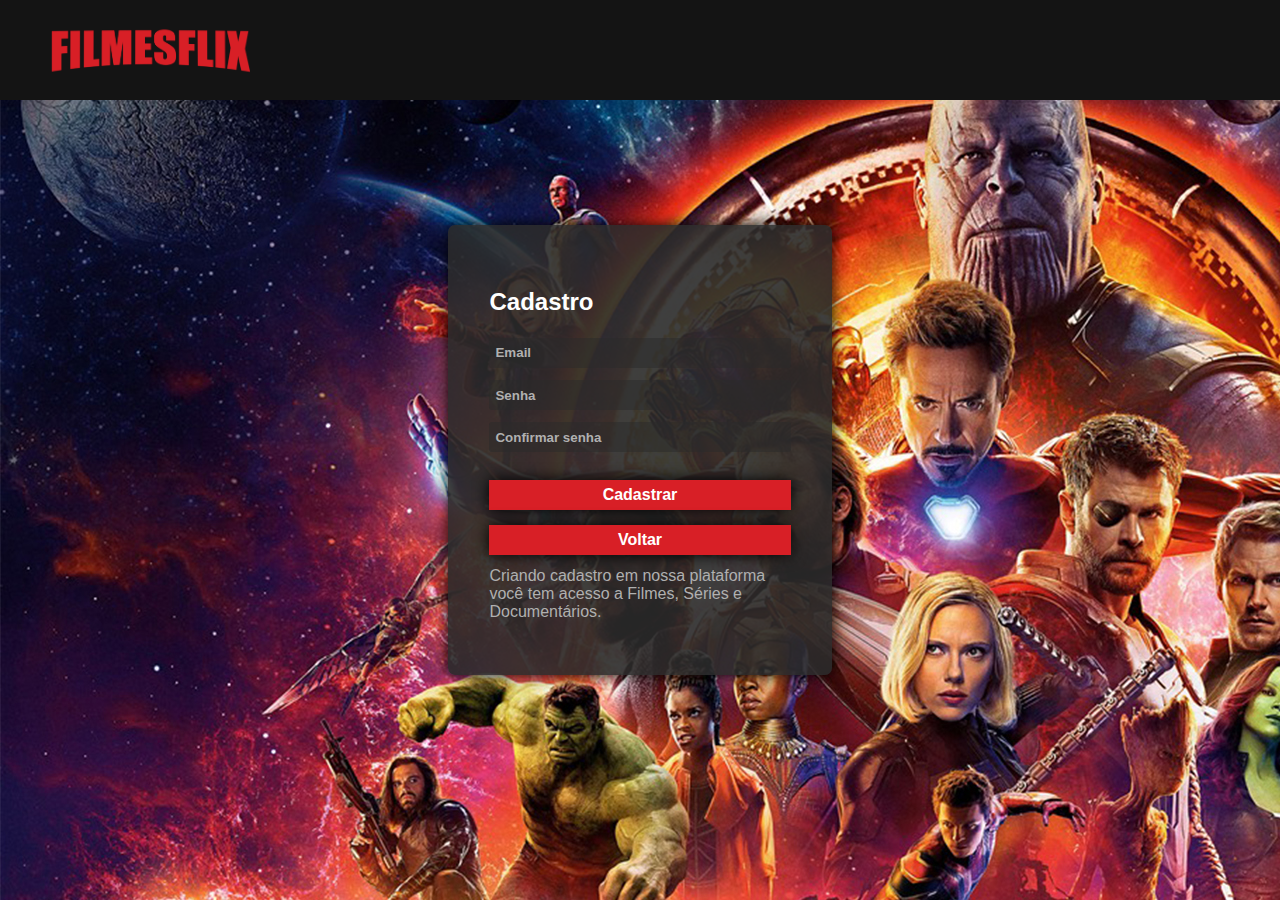
<file: cadastro.html>
<!DOCTYPE html>
<html lang="pt-br">
    <head>
        <title>Filmesflix</title>
        <meta http-equiv="content-type" content="text/html"  charset="UTF-8">
        <meta http-equiv="content-language" content="pt-br">
        <meta name="author" content="Cesar Fabiano Santos da Silva">
        <meta name="reply-to" content="cesar.fabiano.hu3@outlook.com    ">
        <meta name="description" content="Filmes, s&eacute;ries e muito mais. Sem limites. Assista onde quiser. Cancele quando quiser. Pronto para assistir?">
        
        <meta name="viewport" content="width=device-width, initial-scale=1.0">


        <link rel="stylesheet" href="FilmeFlix/css/estilo.css" type="text/css">
        <link rel="icon" href="FilmeFlix/img/l.png">
        <link rel="stylesheet" href="https://stackpath.bootstrapcdn.com/font-awesome/4.7.0/css/font-awesome.min.css" integrity="sha384-wvfXpqpZZVQGK6TAh5PVlGOfQNHSoD2xbE+QkPxCAFlNEevoEH3Sl0sibVcOQVnN" crossorigin="anonymous">

        <link rel="preconnect" href="https://fonts.gstatic.com">
        <link href="https://fonts.googleapis.com/css2?family=Baloo+Tamma+2:wght@400;500;600;700;800&display=swap" rel="stylesheet"> 

        <script type="text/javascript" src="FilmeFlix/js/scripts.js"></script> 
    </head>
    <body id="tela_login">            
        <header id="topo">
            <a href=""><figure id="logo"></figure></a>
        </header> 
        <div id="principal">
            <div id="container">
                <form action="#" method="GET">
                    <div id="formulario">
                        <h2>Cadastro</h2>
                        <div id="elementos_form">
                            <input placeholder="Email" type="Email" name="email" id="email">
                        </div>
                        <div id="elementos_form">
                            <input placeholder="Senha" type="password" name="senha" id="senha">
                        </div>
                        <div id="elementos_form">
                            <input placeholder="Confirmar senha" type="password" name="confirmaSenha" id="confirmaSenha">
                        </div>
                        <div id="elementos_form">
                            <button onclick="cadastraUsuario('email','senha','confirmaSenha');" type="button">Cadastrar</button>
                            <button onclick="voltaPagina();" type="button">Voltar</button>
                        </div>
                        <p>Criando cadastro em nossa plataforma você tem acesso a Filmes, Séries e Documentários.</p>
                    </div>
                </form>
            </div>
        </div>
    </body>
</html>
</file>
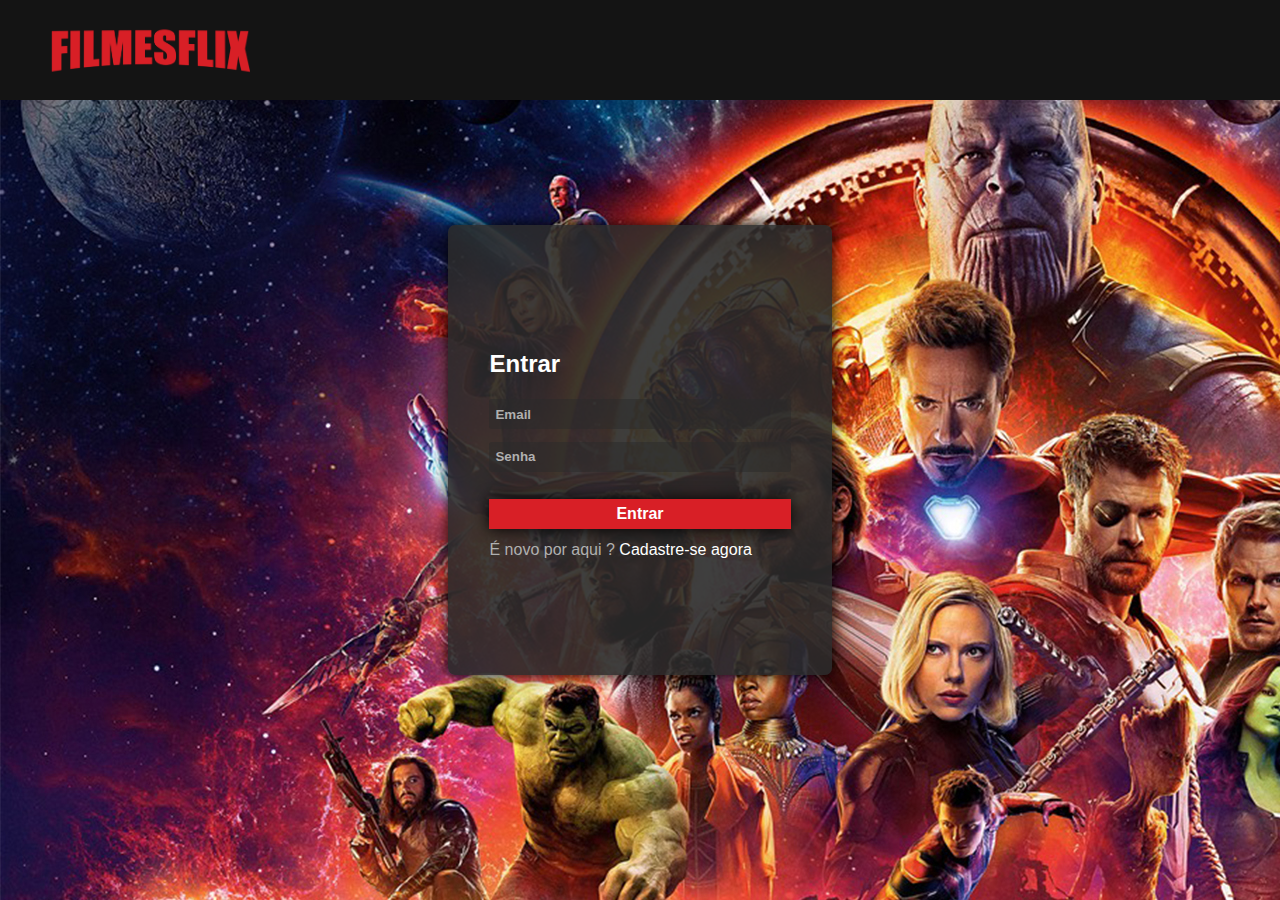
<file: FilmeFlix/login.html>
<!DOCTYPE html>
<html lang="pt-br">
    <head>
        <title>Filmesflix</title>
        <meta http-equiv="content-type" content="text/html"  charset="UTF-8">
        <meta http-equiv="content-language" content="pt-br">
        <meta name="author" content="Cesar Fabiano Santos da Silva">
        <meta name="reply-to" content="cesar.fabiano.hu3@outlook.com    ">
        <meta name="description" content="Filmes, s&eacute;ries e muito mais. Sem limites. Assista onde quiser. Cancele quando quiser. Pronto para assistir?">
        
        <meta name="viewport" content="width=device-width, initial-scale=1.0">


        <link rel="stylesheet" href="css/estilo.css" type="text/css">
        <link rel="icon" href="img/l.png">
        <link rel="stylesheet" href="https://stackpath.bootstrapcdn.com/font-awesome/4.7.0/css/font-awesome.min.css" integrity="sha384-wvfXpqpZZVQGK6TAh5PVlGOfQNHSoD2xbE+QkPxCAFlNEevoEH3Sl0sibVcOQVnN" crossorigin="anonymous">

        <link rel="preconnect" href="https://fonts.gstatic.com">
        <link href="https://fonts.googleapis.com/css2?family=Baloo+Tamma+2:wght@400;500;600;700;800&display=swap" rel="stylesheet">

        <script type="text/javascript" src="js/scripts.js"></script>    
    </head>
    <body id="tela_login">            
        <header id="topo">
            <a href=""><figure id="logo"></figure></a>
        </header> 
        <div id="principal">
            <div id="container">
                <form action="#" method="GET">
                    <div id="formulario">
                        <h2>Entrar</h2>
                        <div id="elementos_form">
                            <input placeholder="Email" type="Email" name="email" id="email">
                        </div>
                        <div id="elementos_form">
                            <input placeholder="Senha" type="password" name="senha" id="senha">
                        </div>
                        <div id="elementos_form">
                            <button onclick="verificaCampos('email','senha');" type="button">Entrar</button>
                        </div>
                        <p>É novo por aqui ? <a href="cadastro.html">Cadastre-se agora</a></p>
                    </div>
                </form>
            </div>
        </div>
    </body>
</html>
</file>
<file: FilmeFlix/css/estilo.css>
@charset 'utf-8';

*{
    margin: 0;
    padding: 0;
    text-decoration: none;
    font-family: 'Helvetica Neue',Helvetica,Arial,sans-serif;
    border: none;
    box-sizing: border-box;
}
body{
    background-color: #141414;
}
ul{
    list-style: none;
}
main #titulo{
    display: flex;
    justify-content: center;
    align-items: center;
    float: left;
    margin-top: 5%;
    height: 0px;
}
video{
  margin: 0;
  padding: 0;
  border:none;
}
#titulo{
    padding: 4% 4%;
    font-size: 1.1em;
    color: #e5e5e5;
}
#topo,#corpo,#rodape{
    float: left;
}
#topo{
    background-color: rgb(20, 20, 20);
    width: 100%;
}
#topo a{
    font-size: 0.8em;
    color: white;
}
#logo{
    width: 125px;
    height: 60px;
    background-image: url(../img/logo2.png);
    background-position: center;
    background-repeat: no-repeat;
    background-size: 100px;
    float: left;
    
}
#btn_menu{
    width: 50px;
    height: 50px;
    border-radius: 10px;
    background-color: #141414;
    float: right;
    margin-top: 5px;
    margin-right: 10px;
}
#menu{
    width: 100%;
    height: 0%;
    position: fixed;
    background-color: rgba(32, 32, 32,0.9);
    overflow: hidden;
    transition: 0.5s;
    z-index: 110;
}
#menu_login{
    width: 100%;
    height: 0%;
    position: fixed;
    background-color: rgba(32, 32, 32,0.9);
    overflow: hidden;
    transition: 0.5s;
    z-index: 110;
}
#menu:target{
    height: 100%;
}
#menu_login:target{
    height: 100%;
}
#menu_login ul li:hover,
#menu ul li:hover{
    background-color: rgba(42, 42, 42,0.9);
    border-right: solid 4px rgba(82, 82, 82,0.9);
    border-left: solid 4px rgba(82, 82, 82,0.9);
}
#btn_menu_acesso_rapido{
    width: 50px;
    height: 50px;
    border-radius: 10px;
    background-color: #141414;
    float: right;
    margin-top: 5px;
    margin-right: 10px;
}
#menu_acesso_rapido{
    width: 100%;
    height: 0%;
    position: fixed;
    background-color: rgba(32, 32, 32,0.9);
    overflow: hidden;
    transition: 0.5s;
    z-index: 110;
}
#menu_acesso_rapido a{
    border: solid 1px #b0b0b0;
    border-radius: 100px;
    background-color: #232323;
    padding: 1%;     
}
#menu_acesso_rapido a:hover{
    box-shadow: 0px 3px 0px 0px #D81F26;
    border: solid 1px #D81F26;
    background-color: #303030;
}
#btn_fechar{
    float: right;
    margin-top: -3px;
    margin-right: 10px;
    padding: 20px;
}
#btn_fechar{
    font-size: 1em !important;
    font-weight: bold;
}
#menu ul{
    float: left;
    width: 100%;
    height: 100%;
    text-align: center;
}
#menu ul li{
    padding: 3%;
    font-size: 1.3em;
}
#menu_login ul{
    float: right;
    width: 100%;
    height: 100%;
    text-align: center;
}
#menu_login ul li{
    padding: 3%;
    font-size: 1.3em;
}
#menu_acesso_rapido ul{
    float: left;
    width: 100%;
    height: 100%;
    text-align: center;
}
#menu_acesso_rapido ul li{
    padding: 3%;
    font-size: 1em;
}
#rodape_banner{
    width: 100%;
    height: 10%;
    z-index: 92;
    background-image: linear-gradient(rgba(255,0,0,0), rgba(20,20,20));
    position: absolute;
    font-family: Impact;
    font-size: 5em;
    text-shadow: -10px 10px 15px #000;
    text-align: start;
    padding: 0% 4%;
}
#banner{
    width: 100%;
    text-align: center;
    font-size: 0.9em;
    color: white;
    text-shadow: 0.5px 0px 1px #000;
    display: flex;
    align-items: flex-end;
}
#botoes{
    width: 100%;
    display: flex;
    justify-content: space-around;

}
#corpo{
    width: 100%;
    padding: 1% 4%;
}
.conteudo{
    width: 100%;
    /*background-color: white;*/
    text-align: left;
    font-size: 0.9em;
    margin-bottom: 3%;
    border-radius: 7px;
    transition: transform 500ms;
    cursor: pointer;
}
#corpo img{
    width: 100%;
    height: 100%;
    border-radius: 7px;
}
#corpo .conteudo span h3{
    text-align: center;
    font-size: 1.3em;
}
#corpo .conteudo span p{
    padding: 5%;
    text-align: justify;
    text-indent: 30px;
}
#rodape{
    width: 100%;
    text-align: center;
    color: white;
    text-shadow: 0.5px 0px 1px #000;
    background-color: #141414;
    padding: 3% 4%;
    font-size: 0.9em;
    margin-top: 10px;
}
#redes_sociais a{
    color: rgba(255,255,255,0.7);
    text-shadow: none;
    font-size: 1.4em;
    margin-right: 3%;
    transition: 0.2s;

}
#redes_sociais a:hover{
    color: rgba(255,255,255,1);
}
#redes_sociais i{
    transition: 0.1s;
}
#redes_sociais i:hover{
    transform: translateY(-5px);
}
#rodape p{
    margin-top: 10px;
}
#rodape #links a{
    padding: 1% 4%;
    float: left;
    font-size: 0.9em;
    font-style: italic;
    color: #636363;
    text-decoration: none;
    position: relative;
}
#rodape #links a:before {
  content: "";
  position: absolute;
  width: 100%;
  height: 3px;
  bottom: 0;
  left: 0;
  background-color: #d81f26;
  visibility: hidden;
  -webkit-transform: scaleX(0);
  transform: scaleX(0);
  -webkit-transition: all 0.3s ease-in-out 0s;
  transition: all 0.3s ease-in-out 0s;
}
#rodape #links a:hover:before {
  visibility: visible;
  -webkit-transform: scaleX(1);
  transform: scaleX(1);
}
#links{
    display: flex;
    justify-content: center;
    align-items: center;
    color: #636363;
}
#links div {
    width: 100%;
    padding: 0px 0px 0px 0px;
}
#links img {
    width: 100%;
}
#links #conteudo_esquerda {
    display: none;
}
#tela_login{
    background-color: #202020;
    background-image: url(../imgFilmes/avengerUltimato.jpg);
}
#principal{
    width: 100%;
    height: 100%;
    display: flex;
    justify-content: center;
    align-items: center;
    position: absolute;
}
#container{ 
    width: 90%;
    height: 80%;
    background-color: rgba(42, 42, 42,0.9);
    border-radius: 7px;
    box-shadow: 0px 0px 15px #000;
    display: flex;
    justify-content: center;
    align-items: center;
}
#container form{
    width: 80%;
    display: flex;
    justify-content: center;
    align-items: center;
}
#elementos_form{
    width: 100%;
    padding: 2% 1%;
}
#elementos_form label{
    font-size: 1em;
    color: #fff;
    font-weight: bold;
    text-shadow: -1px 1px 4px #000;

}
#elementos_form input{
    background-color: rgba(42, 42, 42,0.5);
    width: 100%;
    height: 30px;
    outline: none;
    padding: 2%;
    box-shadow: 0px 0px 0px #d81f26;
    border-radius: 3px;
    transition: 0.2s;
    color: #fff;
    font-weight: bold;
}
#elementos_form input:focus{
    box-shadow: 0px 3px 0px #d81f26;
}
#elementos_form ::placeholder{
    font-size: 1em;
    color: #b0b0b0;
    font-weight: bold;
}
#elementos_form button{
    background-color: #D81F26;
    width: 100%;
    height: 30px;
    outline: none;
    margin: 5% 0% 0% 0%;
    cursor: pointer;
    box-shadow: 0px 0px 15px #000;
    font-size: 1em;
    color: #fff;
    font-weight: bold;
}
#formulario{
    width: 100%;
    height: 100%;
    color: #b0b0b0;
}    
#formulario h2{
    width: 100%;
    padding: 5% 1%;
    color: #fff;
}
#formulario p{
    width: 100%;
    padding: 4% 1%;
    color: #b0b0b0;
}
#formulario a{
    text-decoration: none;
    color: #fff;
}
/* The Modal (background) */
.modal_filme {
  display: none; 
  position: fixed; 
  z-index: 1000; 
  padding-top: 70px; 
  left: 0;
  top: 0;
  width: 100%; 
  height: 100%; 
  overflow: auto; 
  background-color: rgb(0,0,0); 
  background-color: rgba(0,0,0,0.9); 
}
.modal {
  display: block; 
  position: fixed; 
  z-index: 1000; 
  padding-top: 70px; 
  left: 0;
  top: 0;
  width: 100%; 
  height: 100%; 
  overflow: auto; 
  background-color: rgb(0,0,0); 
  background-color: rgba(0,0,0,0.9); 
}
.modal_filme .modal-content img{
    width: 100%;
    height: 100%;
}
.modal_filme .modal-content{
    width: 100%;
}
/* Modal Content */
.modal-content {
  position: relative;
  background-color: #141414;
  margin: auto;
  padding: 0;
  border: 1px solid #000;
  width: 85%;
  box-shadow: 0 4px 8px 0 rgba(0,0,0,0.2),0 6px 20px 0 rgba(0,0,0,0.19);
  -webkit-animation-name: animatetop;
  -webkit-animation-duration: 0.4s;
  animation-name: animatetop;
  animation-duration: 0.4s
}
/* Add Animation */
@-webkit-keyframes animatetop {
  from {top:-300px; opacity:0} 
  to {top:0; opacity:1}
}
@keyframes animatetop {
  from {top:-300px; opacity:0}
  to {top:0; opacity:1}
}
/* botão fechar */
.close {
  color: white;
  float: right;
  font-size: 28px;
  font-weight: bold;
  display: flex;
  justify-content: center;
  align-items: center;
}
.close:hover,
.close:focus {
  color: #D81F26;
  text-decoration: none;
  cursor: pointer;
}
.modal-header {
    padding: 5px 16px 10px 16px;
    background-color: #141414;
    color: white;
}
.modal-body {
    padding: 0px;
}
.modal-body figure img{
    width: 100%;
}
.modal-footer {
    padding: 4px 16px;
    background-color: #141414;
    color: white;
}
.modal-body #assistir_filme {
    display: flex;
    justify-content: flex-end;
    align-items: center;
    padding: 0% 2%;
}
.modal-body #assistir_filme #btn-assistir_filme i{
    font-size: 1.2em;
}
.modal-body #assistir_filme #btn-assistir_filme{
    padding: 1% 1%;
    float: left;
    font-size: 0.9em;
    color: #fff;
    text-decoration: none;
    position: relative;
    font-weight: bold;
    cursor: pointer;
}
.modal-body #assistir_filme #btn-assistir_filme:before {
  content: "";
  position: absolute;
  width: 100%;
  height: 3px;
  bottom: 0;
  left: 0;
  background-color: #d81f26;
  visibility: hidden;
  -webkit-transform: scaleX(0);
  transform: scaleX(0);
  -webkit-transition: all 0.3s ease-in-out 0s;
  transition: all 0.3s ease-in-out 0s;
}
.modal-body #assistir_filme #btn-assistir_filme:hover:before {
  visibility: visible;
  -webkit-transform: scaleX(1);
  transform: scaleX(1);
}
#filmeMovie {
  position: fixed; /*  absolute ou fixed */
  width: 193%;
  z-index: 20;
  height: 53%;
  left: -183px;
  top: 177px;
  object-fit: cover;
  transform:rotate(90deg);
}
#div-filme {
  width: 100%;
}    
@media screen and (max-width:360px){
  #filmeMovie {
    position: fixed;
    width: 179%;
    z-index: 20;
    height: 57%;
    left: -142px;
    top: 135px;
    object-fit: cover;
    transform: rotate(90deg);
  } 
}    
@media screen and (min-width:400px){

    #logo{
        width: 150px;
        height: 70px;
        to  background-size: 120px;
    }

    #btn_menu{
        margin-top: 10px;
    }
    #btn_fechar{
        margin-top: 3px;
    }
    #corpo .conteudo span h3{
        font-size: 1.7em;
    }
    #corpo .conteudo span p{
        font-size: 1.2em;
    }
    #redes_sociais a{
        font-size: 1.8em;
    }
    #rodape p{
        font-size: 1.3em;
    }
    #titulo{
        padding: 2% 4%;
    }
    #menu_login ul li:hover,
    #menu ul li:hover{
        background-color: rgba(42, 42, 42,0.9);
        border-right: solid 4px rgba(82, 82, 82,0.9);
        border-left: solid 4px rgba(82, 82, 82,0.9);
    }
    #btn_menu_acesso_rapido{
        margin-top: 10px;
    }
    #container{
        width: 90%;
        height: 80%;
        background-color: rgba(42, 42, 42,0.9);
        border-radius: 7px;
        box-shadow: 0px 0px 15px #000;
        display: flex;
        justify-content: center;
        align-items: center;
    }
    #container form{
        width: 80%;
        display: flex;
        justify-content: center;
        align-items: center;
    }
    #elementos_form{
        width: 100%;
        padding: 2% 1%;
    }
    #elementos_form label{
        font-size: 1em;
        color: #fff;
        font-weight: bold;
        text-shadow: -1px 1px 4px #000;

    }
    #elementos_form input{
        background-color: rgba(42, 42, 42,0.5);
        width: 100%;
        height: 30px;
        outline: none;
        padding: 2%;
        box-shadow: 0px 0px 0px #d81f26;
        border-radius: 3px;
        transition: 0.2s;
        color: #fff;
        font-weight: bold;
    }
    #elementos_form input:focus{
        box-shadow: 0px 3px 0px #d81f26;
    }
    #elementos_form ::placeholder{
        font-size: 1em;
        color: #b0b0b0;
        font-weight: bold;
    }
    #elementos_form button{
        background-color: #D81F26;
        width: 100%;
        height: 30px;
        outline: none;
        margin: 5% 0% 0% 0%;
        cursor: pointer;
        box-shadow: 0px 0px 15px #000;
        font-size: 1em;
        color: #fff;
        font-weight: bold;
    }
    #formulario{
        width: 100%;
        height: 100%;
        color: #b0b0b0;
    }    
    #formulario h2{
        width: 100%;
        padding: 5% 1%;
        color: #fff;
    }
    #formulario p{
        width: 100%;
        padding: 2% 1%;
        color: #b0b0b0;
    }
    #formulario a{
        text-decoration: none;
        color: #fff;
    }
    /* The Modal (background) */
    .modal_filme {
      display: none; 
      position: fixed; 
      z-index: 1000; 
      padding-top: 70px; 
      left: 0;
      top: 0;
      width: 100%; 
      height: 100%; 
      overflow: auto; 
      background-color: rgb(0,0,0); 
      background-color: rgba(0,0,0,0.9); 
    }
    .modal {
      display: block; 
      position: fixed; 
      z-index: 1000; 
      padding-top: 70px; 
      left: 0;
      top: 0;
      width: 100%; 
      height: 100%; 
      overflow: auto; 
      background-color: rgb(0,0,0); 
      background-color: rgba(0,0,0,0.9); 
    }
    .modal_filme .modal-content img{
        width: 100%;
        height: 100%;
    }
    .modal_filme .modal-content{
        width: 60%;
    }
      /* Modal Content */
      .modal-content {
          position: relative;
          background-color: #141414;
          margin: auto;
          padding: 0;
          border: 1px solid #000;
          width: 50%;
          box-shadow: 0 4px 8px 0 rgba(0,0,0,0.2),0 6px 20px 0 rgba(0,0,0,0.19);
          -webkit-animation-name: animatetop;
          -webkit-animation-duration: 0.4s;
          animation-name: animatetop;
          animation-duration: 0.4s
      }
      /* Add Animation */
      @-webkit-keyframes animatetop {
          from {top:-300px; opacity:0} 
          to {top:0; opacity:1}
      }
      @keyframes animatetop {
          from {top:-300px; opacity:0}
          to {top:0; opacity:1}
      }
      /* The Close Button */
      .close {
      color: white;
      float: right;
      font-size: 28px;
      font-weight: bold;
      display: flex;
      justify-content: center;
      align-items: center;
    }
    .close:hover,
    .close:focus {
      color: #D81F26;
      text-decoration: none;
      cursor: pointer;
    }
      .modal-header {
        padding: 5px 16px 10px 16px;
        background-color: #141414;
        color: white;
    }
    .modal-body {
        padding: 0px;
    }
    .modal-body figure img{
        width: 100%;
    }
    .modal-footer {
        padding: 4px 16px;
        background-color: #141414;
        color: white;
    }
    #links div {
    width: 100%;
    padding: 0px 0px 0px 0px;
    }
    #links img {
        width: 100%;
    }
    #links #conteudo_esquerda {
        display: none;
    }    
    #filmeMovie {
      position: fixed; /*  absolute ou fixed */
      width: 100%;
      z-index: 20;
      height: 91%;
      left: 0px;
      top: 70px;
      object-fit: cover;
      transform:rotate(0deg);
    }
}
@media screen and (min-width:768px){
    #btn_menu,#btn_fechar{
        display: none;
    }
    #menu{
        width: 65%;
        height: 100px;
        position: relative;
        float: left;
        transition: 0.5s;
        background: none;

    }
    #menu ul{
        width: 100%;
        height: 100%;
        display: flex;
        align-items: center;
        justify-content: space-around;
        font-size: 1.2em;
    }
    #menu ul li{
        padding: 0;
        margin: 0;
        width: auto;
    }
    #menu_login{
        width: 30%;
        height: 100px;
        position: relative;
        float: right;
        transition: 0.5s;
        background: none;

    }
    #menu_login ul{
        width: 100%;
        height: 100%;
        display: flex;
        align-items: center;
        justify-content: space-around;
        font-size: 1.2em;
    }
    #menu_login ul li{
        padding: 0;
        margin: 0;
        width: auto;
    }
    #btn_menu_acesso_rapido,#btn_fechar{
        display: none;
    }
    #menu_acesso_rapido{
        width: 100%;
        height: 80px;
        position: relative;
        float: left;
        transition: 0.5s;
        background: none;
        border-top: solid 1px #232323;
        box-shadow: 0px 15px 50px 20px #000;

    }
    #menu_acesso_rapido ul{
        width: 100%;
        height: 100%;
        display: flex;
        align-items: center;
        justify-content: space-around;
    }
    #menu_acesso_rapido ul li{
        padding: 0;
        margin: 0;
        width: auto;        
        font-size: 1em;
    }
    #topo a{
        color: #fff;
    }
    #logo{
        width: 200px;
        height: 100px;
        background-image: url(../img/logo4.png);
        background-size: 200px;
        margin-left:50px; 
    }
    #btn_menu{
        margin-top: 23px;
    }
    #btn_fechar{
        margin-top: 15px;
    }
    #corpo .conteudo span h3{
        font-size: 1.9em;
    }
    #corpo .conteudo span p{
        font-size: 1.5em;
    }

    #redes_sociais a{
        font-size: 2em;
    }
    #rodape p{
        font-size: 1.5em;
    }
    #rodape_banner{
        font-size: 8em;
        text-shadow: -10px 10px 15px #000;
        padding: 0% 4%;
    }
    #menu_login ul li:hover,
    #menu ul li:hover{
        background-color: rgb(20, 20, 20);
        border:none;
    }
    #container{
        width: 30%;
        height: 50%;
        background-color: rgba(42, 42, 42,0.9);
        border-radius: 7px;
        box-shadow: 0px 0px 15px #000;
        display: flex;
        justify-content: center;
        align-items: center;
    }
    #container form{
        width: 80%;
        display: flex;
        justify-content: center;
        align-items: center;
    }
    #elementos_form{
        width: 100%;
        padding: 2% 1%;
    }
    #elementos_form label{
        font-size: 1em;
        color: #fff;
        font-weight: bold;
        text-shadow: -1px 1px 4px #000;

    }
    #elementos_form input{
        background-color: rgba(42, 42, 42,0.5);
        width: 100%;
        height: 30px;
        outline: none;
        padding: 2%;
        box-shadow: 0px 0px 0px #d81f26;
        border-radius: 3px;
        transition: 0.2s;
        color: #fff;
        font-weight: bold;
    }
    #elementos_form input:focus{
        box-shadow: 0px 3px 0px #d81f26;
    }
    #elementos_form ::placeholder{
        font-size: 1em;
        color: #b0b0b0;
        font-weight: bold;
    }
    #elementos_form button{
        background-color: #D81F26;
        width: 100%;
        height: 30px;
        outline: none;
        margin: 5% 0% 0% 0%;
        cursor: pointer;
        box-shadow: 0px 0px 15px #000;
        font-size: 1em;
        color: #fff;
        font-weight: bold;
    }
    #formulario{
        width: 100%;
        height: 100%;
        color: #b0b0b0;
    }    
    #formulario h2{
        width: 100%;
        padding: 5% 1%;
        color: #fff;
    }
    #formulario p{
        width: 100%;
        padding: 2% 1%;
        color: #b0b0b0;
    }
    #formulario a{
        text-decoration: none;
        color: #fff;
    }
    /* The Modal (background) */
    .modal_filme {
      display: none; 
      position: fixed; 
      z-index: 1000; 
      padding-top: 70px;
      left: 0;
      top: 0;
      width: 100%; 
      height: 100%; 
      overflow: auto; 
      background-color: rgb(0,0,0); 
      background-color: rgba(0,0,0,0.9); 
    }
    .modal {
      display: block; 
      position: fixed; 
      z-index: 1000; 
      padding-top: 70px;
      left: 0;
      top: 0;
      width: 100%; 
      height: 100%; 
      overflow: auto; 
      background-color: rgb(0,0,0); 
      background-color: rgba(0,0,0,0.9); 
    }
    /* Modal Content */
    .modal-content {
        position: relative;
        background-color: #141414;
        margin: auto;
        padding: 0;
        border: 1px solid #000;
        width: 35%;
        box-shadow: 0 4px 8px 0 rgba(0,0,0,0.2),0 6px 20px 0 rgba(0,0,0,0.19);
        -webkit-animation-name: animatetop;
        -webkit-animation-duration: 0.4s;
        animation-name: animatetop;
        animation-duration: 0.4s
    }
    .modal_filme .modal-content img{
          width: 100%;
          height: 100%;
    }
    .modal_filme .modal-content{
        width: 60%;
    }
    /* Add Animation */
    @-webkit-keyframes animatetop {
      from {top:-300px; opacity:0} 
      to {top:0; opacity:1}
    }
    @keyframes animatetop {
        from {top:-300px; opacity:0}
        to {top:0; opacity:1}
    }
    /* The Close Button */
    .close {
    color: white;
    float: right;
    font-size: 28px;
    font-weight: bold;
    display: flex;
    justify-content: center;
    align-items: center;
      }

    .close:hover,
    .close:focus {
      color: #D81F26;
      text-decoration: none;
      cursor: pointer;
    }
    .modal-header {
        padding: 5px 16px 10px 16px;
        background-color: #141414;
        color: white;
    }
    .modal-body {
        padding: 0px;
    }
    .modal-body figure img{
        width: 100%;
    }
    .modal-footer {
        padding: 4px 16px;
        background-color: #141414;
        color: white;
    }
    #links{
    display: flex;
    justify-content: center;
    align-items: center;
    color: #636363;
    }
    #links div {
        width: 100%;
        padding: 0px 0px 0px 50px;
    }
    #links img {
        width: 100%;
    }
    #links #conteudo_esquerda {
        display: block;
    }
    #filmeMovie {
      position: fixed; /*  absolute ou fixed */
      width: 100%;
      z-index: 20;
      height: 87%;
      left: 0px;
      top: 100px;
      object-fit: cover;
      transform:rotate(0deg);
    }
}
@media screen and (min-width:1024px){

    #menu{
        width: 70%;
    }
    #menu_login{
        width: 20%;
    }
    #menu_acesso_rapido{
        width: 100%;
    }
    #botoes{
        width: 50%;
        display: flex;
        flex-direction: column;
        align-items: center;
        justify-content: center;
    }
    #corpo{
        display: flex;
    }
    #corpo .conteudo{
        margin: 0 2px;
    }
    #corpo .conteudo span h3{
        font-size: 1.4em;
    }
    #corpo .conteudo span p{
        font-size: 1em;
    }
    .conteudo:hover {
      transform: scale(1.4);
      z-index: 100;
      box-shadow: 0px 0px 15px #000;
    }
    #titulo{
    padding: 1% 4%;
    font-size: 1.1em;
    color: #e5e5e5;
    }
    main #titulo{
        display: flex;
        justify-content: center;
        align-items: center;
        float: left;
        margin-top: 5%;
        height: 0px;
    }
    #rodape_banner{
        font-size: 8em;
        text-shadow: -10px 10px 15px #000;
        padding: 0% 4%;
    }
    #menu_login ul li:hover,
    #menu ul li:hover{
        background-color: rgb(20, 20, 20);
        border:none;
    }
    #menu_acesso_rapido ul li {
        font-size: 1.3em;
    }
    #container{
        width: 30%;
        height: 50%;
        background-color: rgba(42, 42, 42,0.9);
        border-radius: 7px;
        box-shadow: 0px 0px 15px #000;
        display: flex;
        justify-content: center;
        align-items: center;
    }
    #container form{
        width: 80%;
        display: flex;
        justify-content: center;
        align-items: center;
    }
    #elementos_form{
        width: 100%;
        padding: 2% 1%;
    }
    #elementos_form label{
        font-size: 1em;
        color: #fff;
        font-weight: bold;
        text-shadow: -1px 1px 4px #000;

    }
    #elementos_form input{
        background-color: rgba(42, 42, 42,0.5);
        width: 100%;
        height: 30px;
        outline: none;
        padding: 2%;
        box-shadow: 0px 0px 0px #d81f26;
        border-radius: 3px;
        transition: 0.2s;
        color: #fff;
        font-weight: bold;
    }
    #elementos_form input:focus{
        box-shadow: 0px 3px 0px #d81f26;
    }
    #elementos_form ::placeholder{
        font-size: 1em;
        color: #b0b0b0;
        font-weight: bold;
    }
    #elementos_form button{
        background-color: #D81F26;
        width: 100%;
        height: 30px;
        outline: none;
        margin: 5% 0% 0% 0%;
        cursor: pointer;
        box-shadow: 0px 0px 15px #000;
        font-size: 1em;
        color: #fff;
        font-weight: bold;
    }
    #formulario{
        width: 100%;
        height: 100%;
        color: #b0b0b0;
    }    
    #formulario h2{
        width: 100%;
        padding: 5% 1%;
        color: #fff;
    }
    #formulario p{
        width: 100%;
        padding: 2% 1%;
        color: #b0b0b0;
    }
    #formulario a{
        text-decoration: none;
        color: #fff;
    }
    /* The Modal (background) */
    .modal_filme {
      display: none; 
      position: fixed; 
      z-index: 1000; 
      padding-top: 70px; 
      left: 0;
      top: 0;
      width: 100%; 
      height: 100%; 
      overflow: auto; 
      background-color: rgb(0,0,0); 
      background-color: rgba(0,0,0,0.9); 
    }
    .modal_filme .modal-content img{
        width: 100%;
        height: 100%;
    }
    .modal_filme .modal-content{
        width: 60%;
    }
    .modal {
      display: block; 
      position: fixed; 
      z-index: 1000; 
      padding-top: 70px; 
      left: 0;
      top: 0;
      width: 100%; 
      height: 100%; 
      overflow: auto; 
      background-color: rgb(0,0,0); 
      background-color: rgba(0,0,0,0.9); 
    }
    /* Modal Content */
    .modal-content {
      position: relative;
      background-color: #141414;
      margin: auto;
      padding: 0;
      border: 1px solid #000;
      width: 23%;
      box-shadow: 0 4px 8px 0 rgba(0,0,0,0.2),0 6px 20px 0 rgba(0,0,0,0.19);
      -webkit-animation-name: animatetop;
      -webkit-animation-duration: 0.4s;
      animation-name: animatetop;
      animation-duration: 0.4s
    }
    /* Add Animation */
    @-webkit-keyframes animatetop {
      from {top:-300px; opacity:0} 
      to {top:0; opacity:1}
    }
    @keyframes animatetop {
      from {top:-300px; opacity:0}
      to {top:0; opacity:1}
    }
    /* The Close Button */
    .close {
      color: white;
      float: right;
      font-size: 28px;
      font-weight: bold;
      display: flex;
      justify-content: center;
      align-items: center;
    }
    .close:hover,
    .close:focus {
      color: #D81F26;
      text-decoration: none;
      cursor: pointer;
    }
    .modal-header {
        padding: 5px 16px 10px 16px;
        background-color: #141414;
        color: white;
    }
    .modal-body {
        padding: 0px;
    }
    .modal-body figure img{
        width: 100%;
    }
    .modal-footer {
        padding: 4px 16px;
        background-color: #141414;
        color: white;
    }
    .modal_filme .modal-footer{
        padding: 10px 20px;
    }
    .modal_filme .modal-footer h3{
        text-indent: 2em;
    }
    #links{
        display: flex;
        justify-content: center;
        align-items: center;
        color: #636363;
    }
    #links div {
        width: 100%;
        padding: 0px 0px 0px 50px;
    }
    #links img {
        width: 100%;
    }
    #links #conteudo_esquerda {
        display: block;
    }
    #filmeMovie {
      position: fixed; /*  absolute ou fixed */
      width: 100%;
      z-index: 20;
      height: 87%;
      left: 0px;
      top: 100px;
      object-fit: cover;
      transform:rotate(0deg);
    }
}
</file>
